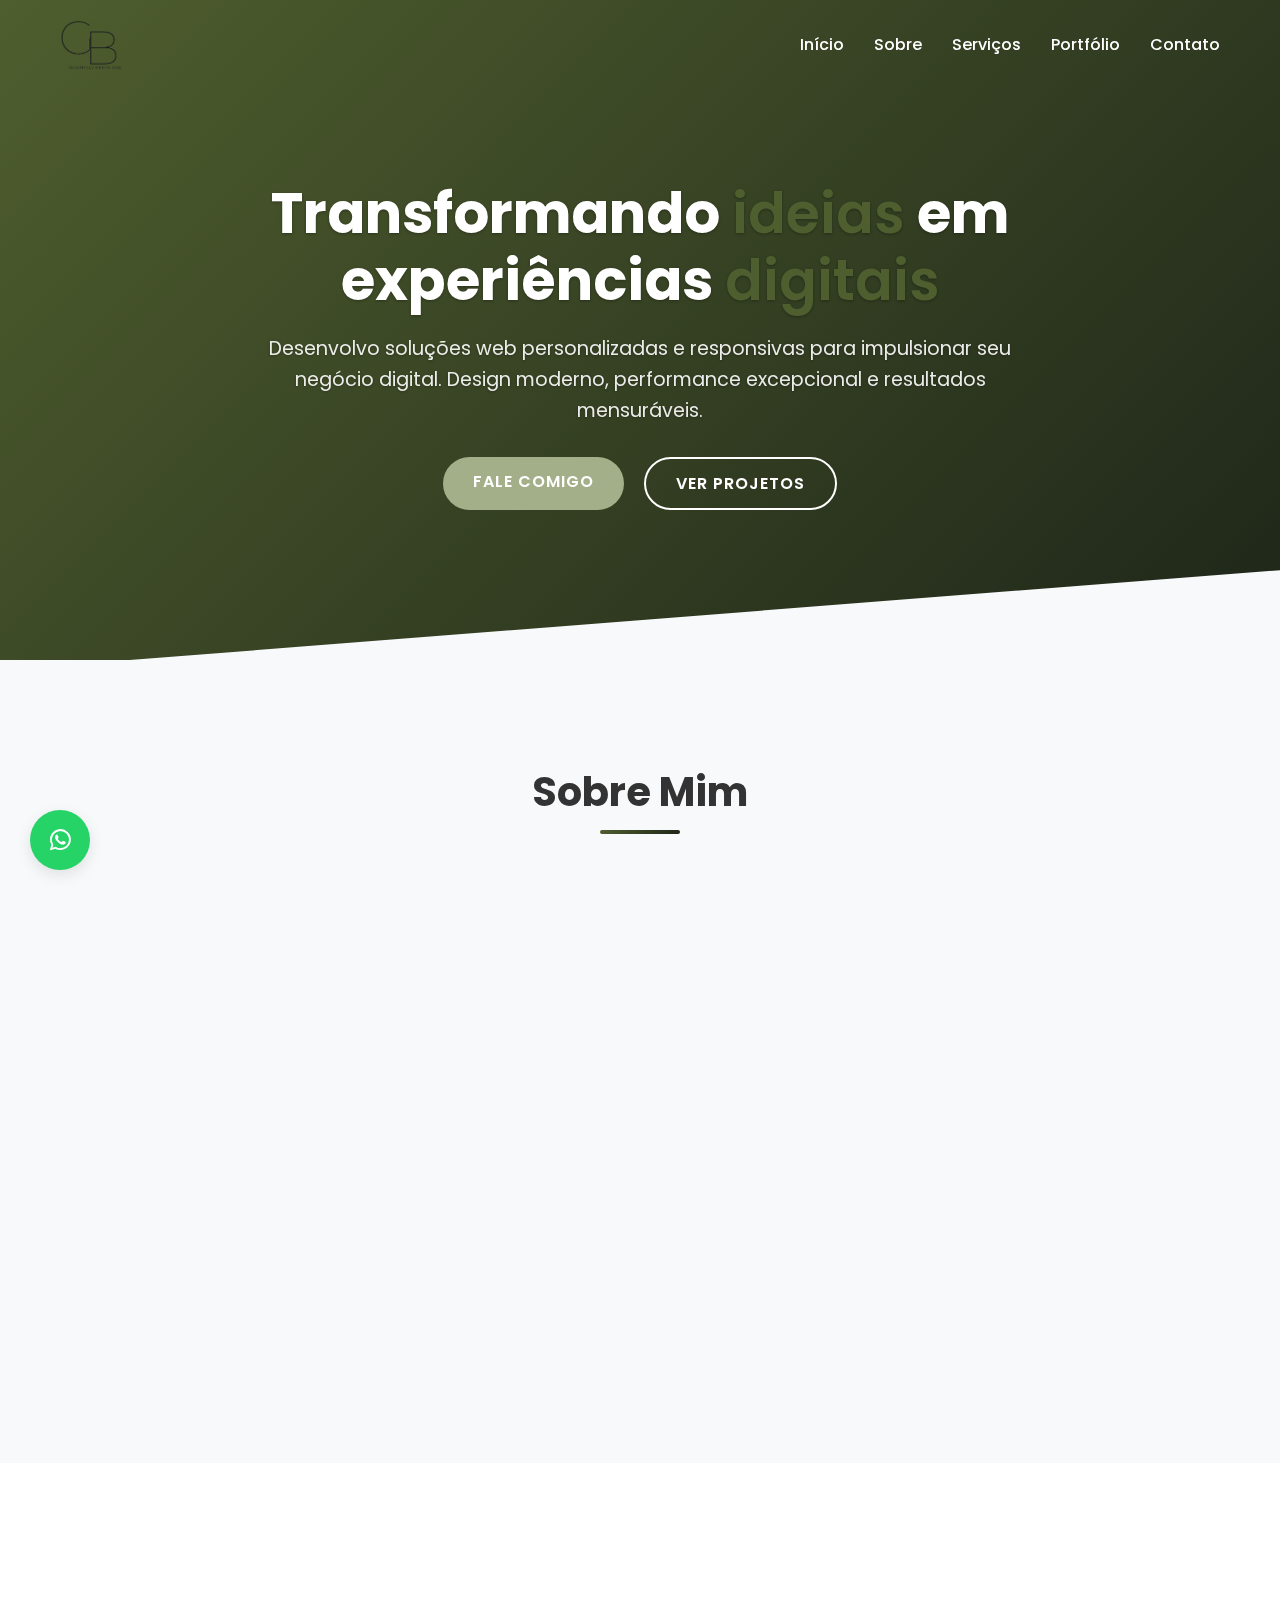
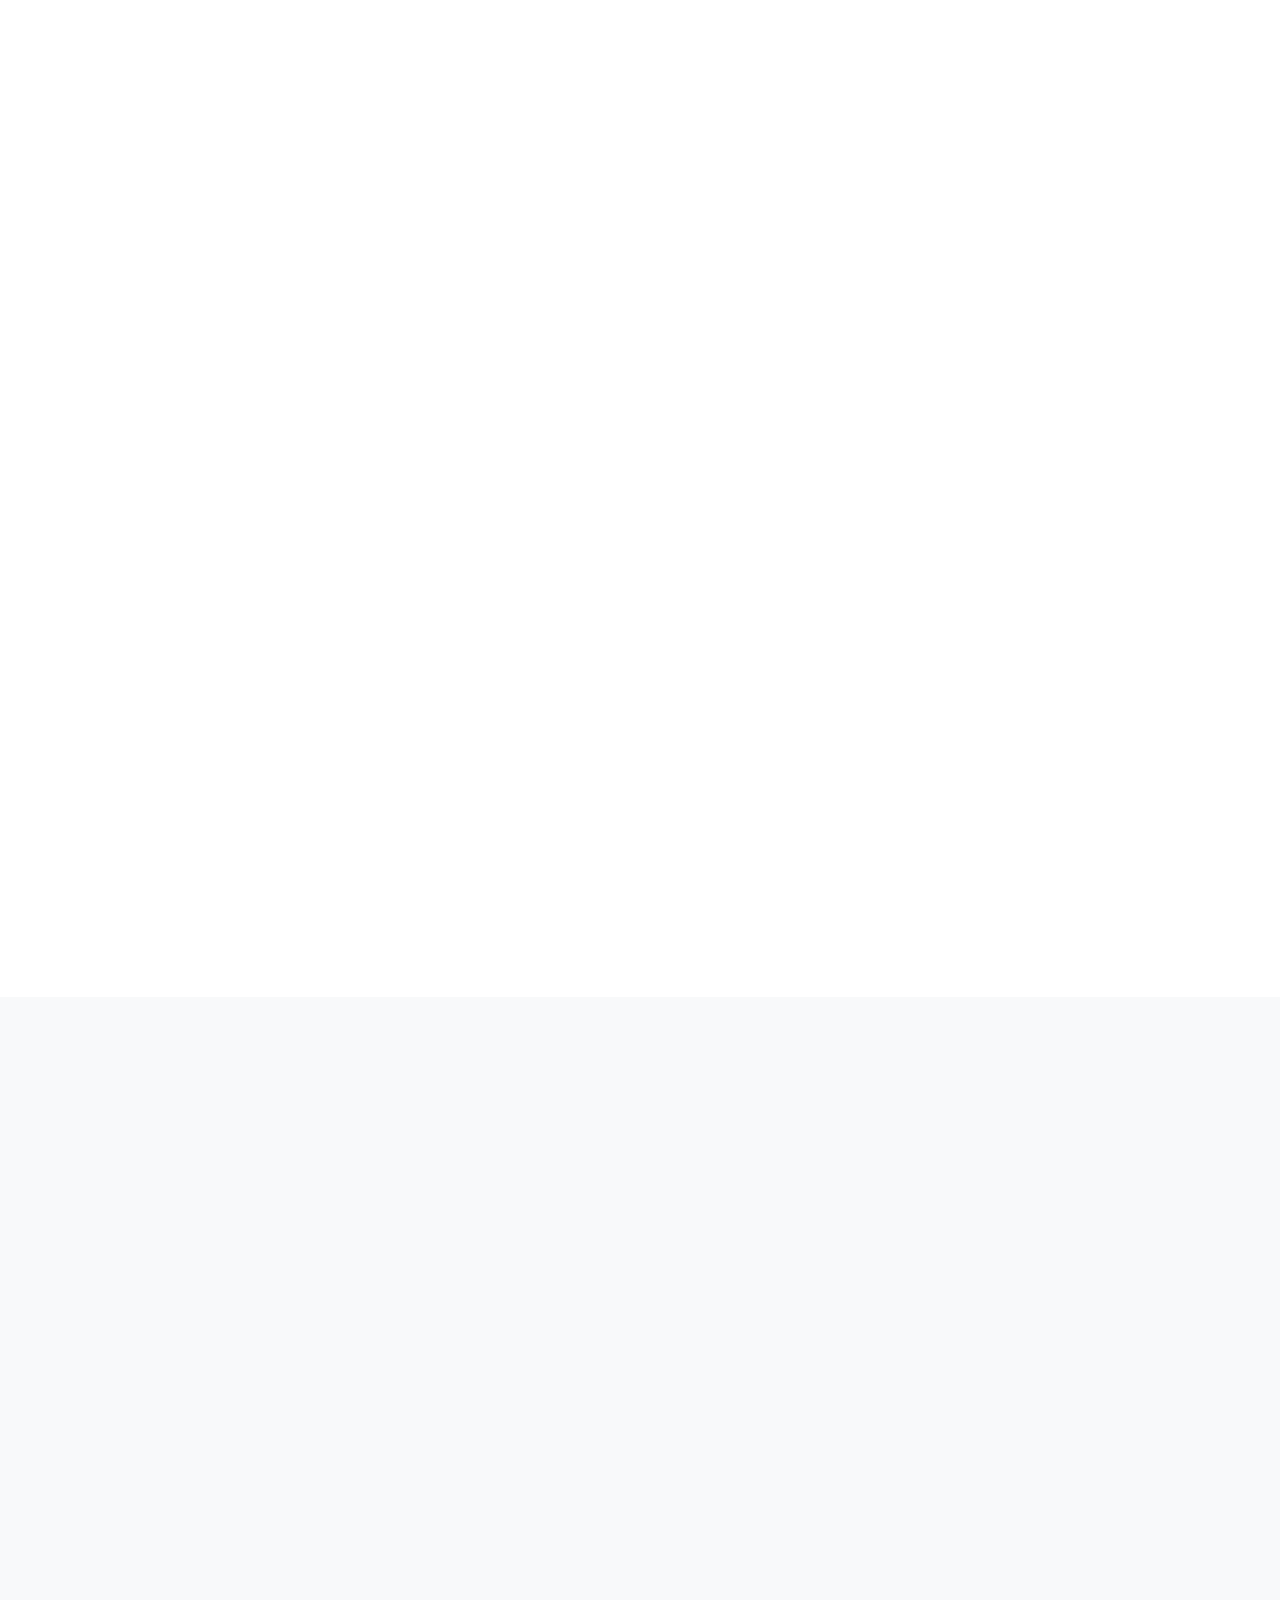
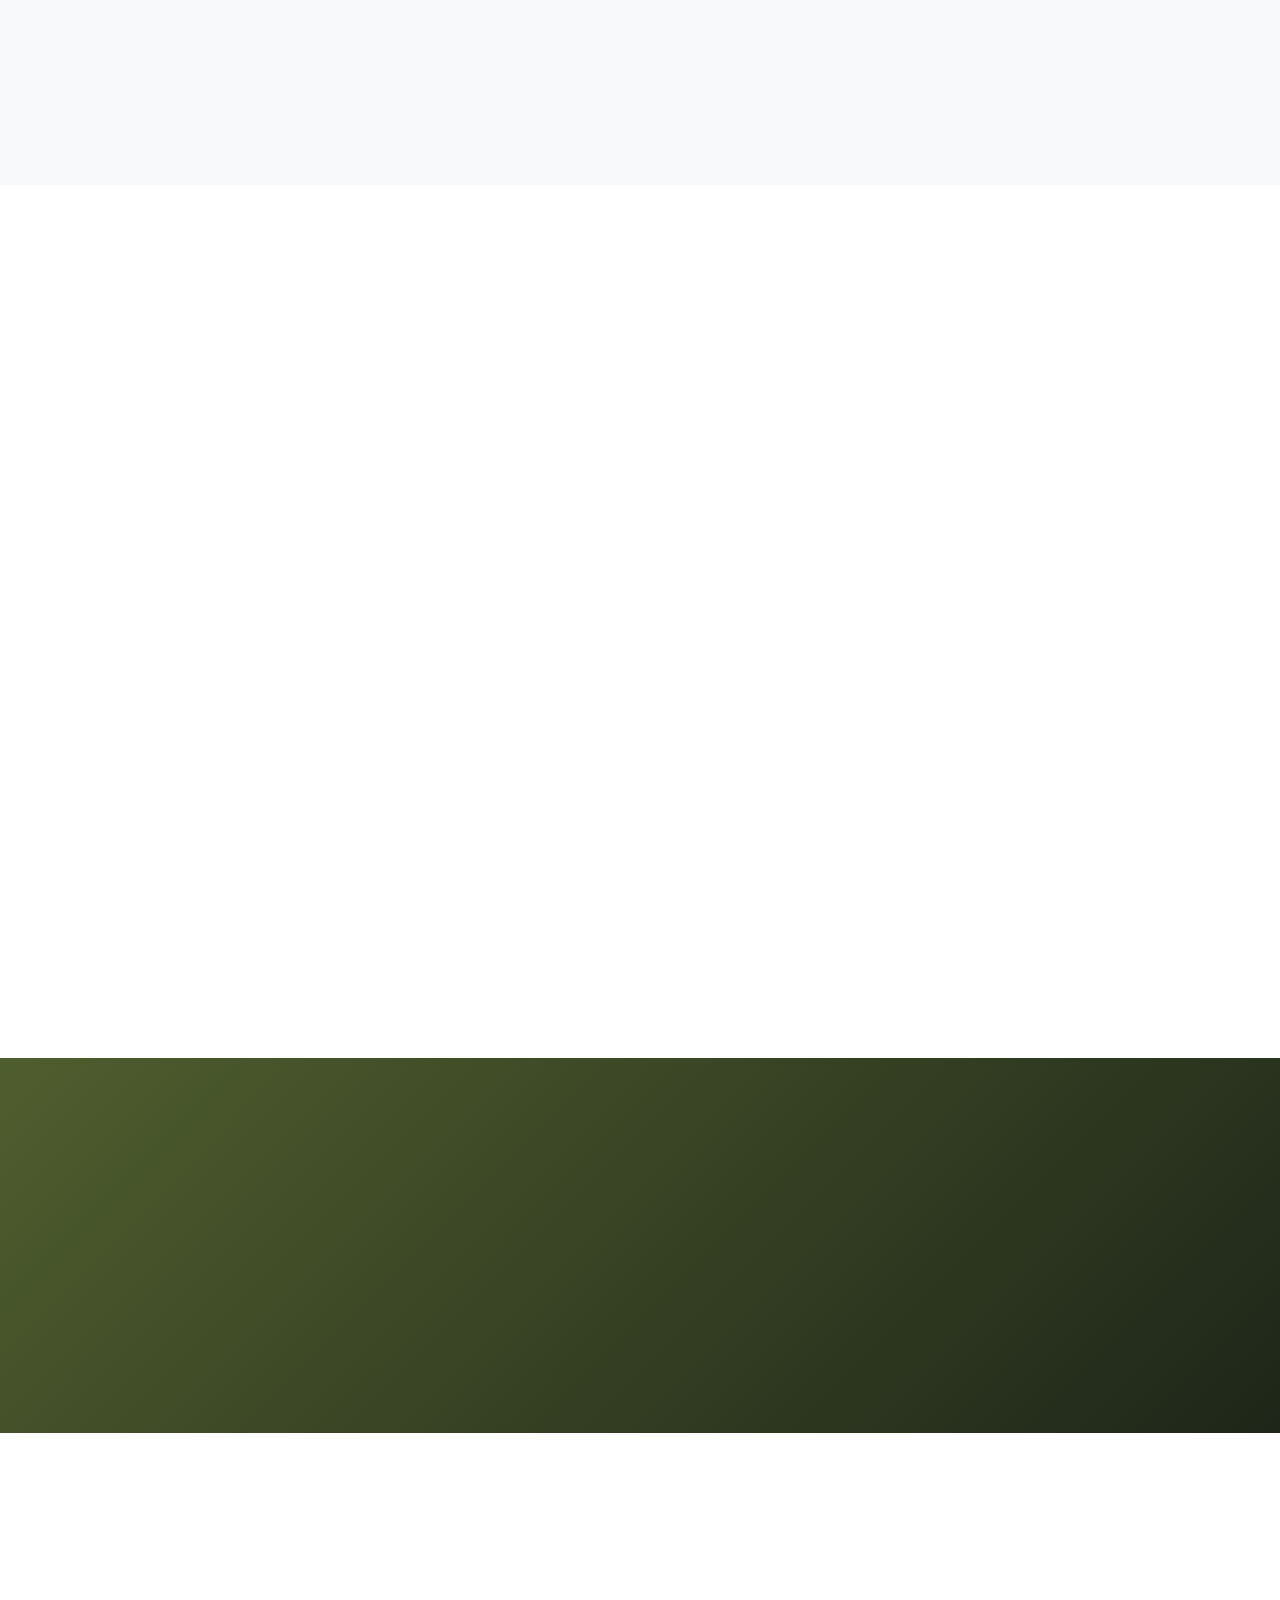
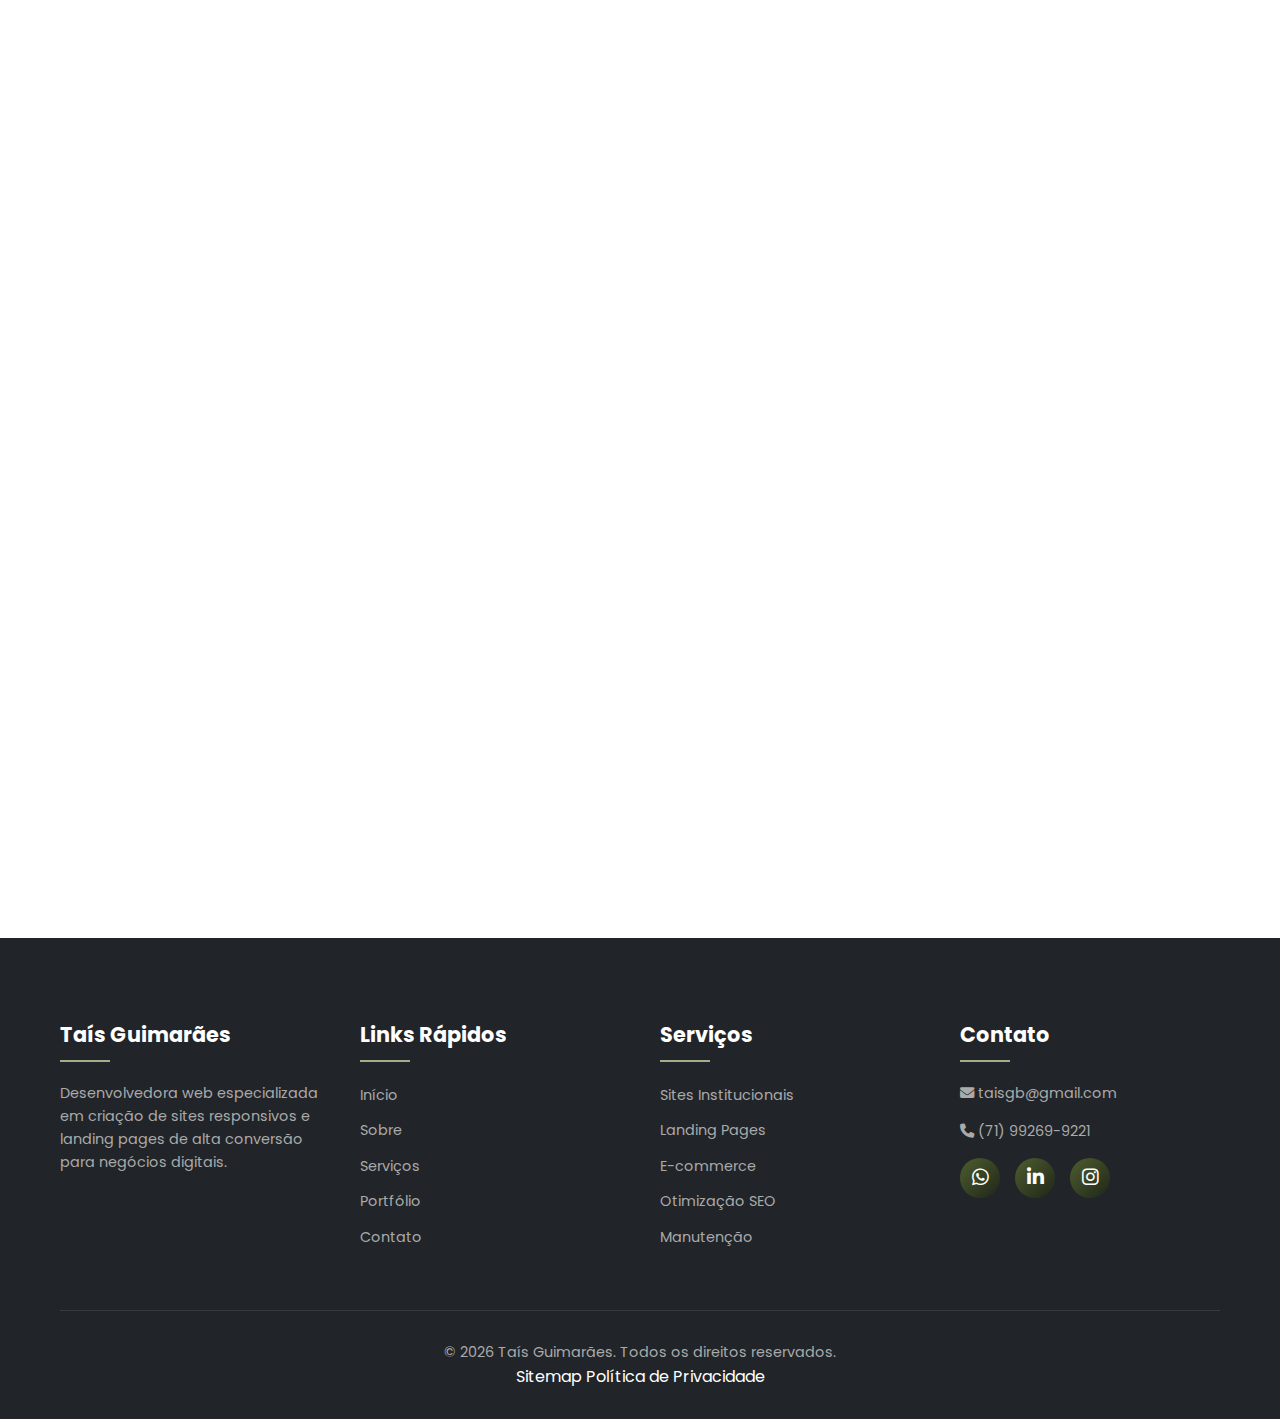
<file: index.html>
<!DOCTYPE html>
<html lang="pt-BR">
<head>
    <meta charset="UTF-8">
    <meta name="viewport" content="width=device-width, initial-scale=1.0">
    <title>Taís Guimarães | Desenvolvedora de Sites e Landing Pages</title>
    <meta name="description" content="Desenvolvedora web especializada em criação de sites responsivos, landing pages de alta conversão e e-commerce para impulsionar seu negócio digital. Serviços de desenvolvimento web em Salvador, BA.">
    
    <!-- Meta Tags SEO -->
    <meta name="keywords" content="desenvolvedora web, criação de sites, landing page, site responsivo, portfolio Taís Guimarães, desenvolvimento web Salvador, web design, e-commerce, sites profissionais, landing pages de conversão">
    <meta name="author" content="Taís Guimarães">
    <meta property="og:type" content="website">
    <meta property="og:url" content="https://taisgb.com.br/">
    <meta property="og:title" content="Taís Guimarães | Desenvolvedora Web Profissional em Salvador">
    <meta property="og:description" content="Criação de sites responsivos, landing pages de alta conversão e e-commerce que transformam visitantes em clientes. Desenvolvimento web em Salvador.">
    <meta property="og:image" content="https://taisgb.com.br/img/og-image.jpg">
    <meta property="twitter:card" content="summary_large_image">
    <meta property="twitter:title" content="Taís Guimarães | Desenvolvedora Web Profissional">
    <meta property="twitter:description" content="Sites profissionais, landing pages de alta conversão e e-commerce em Salvador, BA">
    <meta property="twitter:image" content="https://taisgb.com.br/img/og-image.jpg">
    <meta name="robots" content="index, follow">
    <meta name="googlebot" content="index, follow">
    <meta name="geo.region" content="BR-BA">
    <meta name="geo.placename" content="Salvador">
    <link rel="canonical" href="https://taisgb.com.br/">
    
    <!-- Favicon -->
    <link rel="icon" href="./img/favicon.ico" type="image/x-icon">
    
    <!-- Font Awesome -->
    <link rel="stylesheet" href="https://cdnjs.cloudflare.com/ajax/libs/font-awesome/6.4.0/css/all.min.css">
    
    <!-- Google Fonts -->
    <link href="https://fonts.googleapis.com/css2?family=Poppins:wght@300;400;500;600;700&display=swap" rel="stylesheet">
    
    <!-- AOS Animation Library -->
    <link rel="stylesheet" href="https://unpkg.com/aos@next/dist/aos.css" />
    
    <!-- Custom CSS -->
    <link rel="stylesheet" href="./css/style.css">

    <!-- Structured Data for SEO -->
    <script type="application/ld+json">
    {
      "@context": "https://schema.org",
      "@type": "ProfessionalService",
      "name": "Taís Guimarães - Desenvolvimento Web",
      "image": "https://taisgb.com.br/img/logo.png",
      "url": "https://taisgb.com.br",
      "telephone": "+5571992699221",
      "address": {
        "@type": "PostalAddress",
        "addressLocality": "Salvador",
        "addressRegion": "BA",
        "addressCountry": "BR"
      },
      "geo": {
        "@type": "GeoCoordinates",
        "latitude": -12.9777,
        "longitude": -38.5016
      },
      "openingHours": "Mo,Tu,We,Th,Fr 09:00-18:00",
      "priceRange": "$$",
      "description": "Desenvolvedora web especializada em criação de sites responsivos, landing pages de alta conversão e e-commerce para impulsionar seu negócio digital.",
      "sameAs": [
        "https://www.instagram.com/taisbomfim",
        "https://www.linkedin.com/in/taisgb/"
      ]
    }
    </script>
</head>
<body>
    <!-- Preloader -->
    <div class="preloader">
        <div class="loader"></div>
    </div>

    <!-- Cabeçalho -->
    <header id="header">
        <div class="container header-container">
            <a href="#" class="logo">
                <img src="./img/logo.png" alt="Taís GB - Desenvolvimento Web" class="logo-img">
            </a>
            <nav id="main-nav">
                <ul>
                    <li><a href="#home" class="nav-link">Início</a></li>
                    <li><a href="#about" class="nav-link">Sobre</a></li>
                    <li><a href="#services" class="nav-link">Serviços</a></li>
                    <li><a href="#portfolio" class="nav-link">Portfólio</a></li>
<!--                     <li><a href="#testimonials" class="nav-link">Depoimentos</a></li> -->
                    <li><a href="#contact" class="nav-link">Contato</a></li>
                </ul>
            </nav>
            <div class="mobile-menu" id="mobile-menu">
                <i class="fas fa-bars"></i>
            </div>
        </div>
    </header>

    <!-- Hero Section -->
    <section class="hero" id="home">
        <div class="container">
            <div class="hero-content" data-aos="fade-up" data-aos-delay="200">
                <h1>Transformando <span class="highlight">ideias</span> em experiências <span class="highlight">digitais</span></h1>
                <p>Desenvolvo soluções web personalizadas e responsivas para impulsionar seu negócio digital. Design moderno, performance excepcional e resultados mensuráveis.</p>
                <div class="hero-buttons">
                    <a href="#contact" class="cta-button primary">Fale Comigo</a>
                    <a href="#portfolio" class="cta-button secondary">Ver Projetos</a>
                </div>
            </div>
        </div>
        <div class="hero-shape"></div>
    </section>

    <!-- Sobre -->
    <section class="about" id="about">
        <div class="container">
            <h2 class="section-title" data-aos="fade-up">Sobre Mim</h2>
            <div class="about-content">
                <div class="about-image" data-aos="fade-right" data-aos-delay="200">
                    <div class="image-wrapper">
                        <img src="./img/sobre.png" alt="Taís Guimarães - Desenvolvedora Web">
                    </div>
                </div>
                <div class="about-text" data-aos="fade-left" data-aos-delay="300">
                    <h3>Desenvolvedora Web</h3>
                    <p>Olá, eu sou <span class="highlight">Taís Guimarães</span>, desenvolvedora web especializada na criação de sites institucionais, landing pages e e-commerces.</p>
                    <p>Ajudo empreendedores e empresas a estabelecerem uma presença online profissional, com foco em usabilidade, performance e estratégias de conversão.</p>
                    <p>Minha abordagem combina design atrativo, desenvolvimento técnico refinado e princípios de UX/UI para criar experiências digitais que encantam usuários e geram negócios.</p>
                    <div class="skills">
                        <span class="skill">HTML5</span>
                        <span class="skill">CSS3</span>
                        <span class="skill">JavaScript</span>                        
                        <span class="skill">UI/UX Design</span>
                        <span class="skill">SEO</span>
                        <span class="skill">Otimização</span>                        
                    </div>
                    <a href="#contact" class="cta-button primary">Vamos Trabalhar Juntos</a>
                </div>
            </div>
        </div>
    </section>

    <!-- Serviços -->
    <section class="services" id="services">
        <div class="container">
            <h2 class="section-title" data-aos="fade-up">Meus Serviços</h2>
            <p class="section-subtitle" data-aos="fade-up" data-aos-delay="100">Soluções completas para sua presença digital</p>
            <div class="services-grid">
                <div class="service-card" data-aos="fade-up" data-aos-delay="200">
                    <div class="service-icon">
                        <i class="fas fa-laptop-code"></i>
                    </div>
                    <h3>Sites Institucionais</h3>
                    <p>Criação de sites profissionais e responsivos que representam sua marca com excelência em todos os dispositivos.</p>
                    <a href="#contact" class="service-link">Saiba mais <i class="fas fa-arrow-right"></i></a>
                </div>
                <div class="service-card" data-aos="fade-up" data-aos-delay="300">
                    <div class="service-icon">
                        <i class="fas fa-rocket"></i>
                    </div>
                    <h3>Landing Pages</h3>
                    <p>Páginas de alta conversão para campanhas específicas, formulários de captura e promoções.</p>
                    <a href="#contact" class="service-link">Saiba mais <i class="fas fa-arrow-right"></i></a>
                </div>
                <div class="service-card" data-aos="fade-up" data-aos-delay="400">
                    <div class="service-icon">
                        <i class="fas fa-store"></i>
                    </div>
                    <h3>E-commerce</h3>
                    <p>Lojas virtuais completas com carrinho, checkout e integração com meios de pagamento.</p>
                    <a href="#contact" class="service-link">Saiba mais <i class="fas fa-arrow-right"></i></a>
                </div>
                <div class="service-card" data-aos="fade-up" data-aos-delay="500">
                    <div class="service-icon">
                        <i class="fas fa-search"></i>
                    </div>
                    <h3>Otimização SEO</h3>
                    <p>Seu site otimizado para aparecer nos primeiros resultados do Google e atrair clientes qualificados.</p>
                    <a href="#contact" class="service-link">Saiba mais <i class="fas fa-arrow-right"></i></a>
                </div>
                <div class="service-card" data-aos="fade-up" data-aos-delay="600">
                    <div class="service-icon">
                        <i class="fas fa-tachometer-alt"></i>
                    </div>
                    <h3>Performance</h3>
                    <p>Sites ultrarrápidos que carregam em segundos, melhorando a experiência e o ranking no Google.</p>
                    <a href="#contact" class="service-link">Saiba mais <i class="fas fa-arrow-right"></i></a>
                </div>
                <div class="service-card" data-aos="fade-up" data-aos-delay="700">
                    <div class="service-icon">
                        <i class="fas fa-sync-alt"></i>
                    </div>
                    <h3>Manutenção</h3>
                    <p>Atualizações, correções e suporte técnico contínuo para manter seu site sempre perfeito.</p>
                    <a href="#contact" class="service-link">Saiba mais <i class="fas fa-arrow-right"></i></a>
                </div>
            </div>
        </div>
    </section>

    <!-- Processo de Trabalho -->
    <section class="process">
        <div class="container">
            <h2 class="section-title" data-aos="fade-up">Meu Processo de Trabalho</h2>
            <p class="section-subtitle" data-aos="fade-up" data-aos-delay="100">Como transformo sua ideia em realidade digital</p>
            
            <div class="process-steps">
                <div class="process-step" data-aos="fade-up" data-aos-delay="200">
                    <div class="step-number">01</div>
                    <div class="step-content">
                        <h3>Descoberta</h3>
                        <p>Entendo suas necessidades, objetivos e público-alvo para criar uma estratégia personalizada.</p>
                    </div>
                </div>
                <div class="process-step" data-aos="fade-up" data-aos-delay="300">
                    <div class="step-number">02</div>
                    <div class="step-content">
                        <h3>Planejamento</h3>
                        <p>Defino a arquitetura do site, wireframes e protótipos para visualizar a solução antes do desenvolvimento.</p>
                    </div>
                </div>
                <div class="process-step" data-aos="fade-up" data-aos-delay="400">
                    <div class="step-number">03</div>
                    <div class="step-content">
                        <h3>Design</h3>
                        <p>Crio layouts modernos e responsivos que refletem a identidade da sua marca e encantam os usuários.</p>
                    </div>
                </div>
                <div class="process-step" data-aos="fade-up" data-aos-delay="500">
                    <div class="step-number">04</div>
                    <div class="step-content">
                        <h3>Desenvolvimento</h3>
                        <p>Transformo o design em código limpo e otimizado, garantindo performance e compatibilidade.</p>
                    </div>
                </div>
                <div class="process-step" data-aos="fade-up" data-aos-delay="600">
                    <div class="step-number">05</div>
                    <div class="step-content">
                        <h3>Testes</h3>
                        <p>Realizo testes rigorosos para garantir que tudo funcione perfeitamente em todos os dispositivos.</p>
                    </div>
                </div>
                <div class="process-step" data-aos="fade-up" data-aos-delay="700">
                    <div class="step-number">06</div>
                    <div class="step-content">
                        <h3>Lançamento</h3>
                        <p>Publico seu site e configuro ferramentas de análise para monitorar o desempenho.</p>
                    </div>
                </div>
            </div>
        </div>
    </section>

    <!-- Portfólio -->
    <section class="portfolio" id="portfolio">
        <div class="container">
            <h2 class="section-title" data-aos="fade-up">Portfólio</h2>
            <p class="section-subtitle" data-aos="fade-up" data-aos-delay="100">Conheça alguns dos meus projetos recentes</p>
            
            <div class="portfolio-filter" data-aos="fade-up" data-aos-delay="200">
                <button class="filter-button active" data-filter="all">Todos</button>
                <button class="filter-button" data-filter="landing">Landing Pages</button>
                <button class="filter-button" data-filter="site">Sites</button>
                <button class="filter-button" data-filter="ecommerce">E-commerce</button>
<!--                 <button class="filter-button" data-filter="design">Design</button> -->
            </div>
            
            <div class="portfolio-grid">
                <div class="portfolio-item" data-category="landing" data-aos="fade-up" data-aos-delay="300">
                    <div class="portfolio-image">
                        <img src="./img/dradv.png" alt="Landing Page para Advogado - Design moderno e responsivo" loading="lazy">
                        <div class="portfolio-overlay">
                            <div class="overlay-content">
                                <h3>Landing Page - Advogado</h3>
                                <p>Design moderno e responsivo com foco em conversão de clientes para escritório de advocacia.</p>
                                <a href="https://taisgb.github.io/dradvogado/" class="portfolio-link" target="_blank" rel="noopener">Ver Projeto <i class="fas fa-arrow-right"></i></a>
                            </div>
                        </div>
                    </div>
                </div>
                
                <div class="portfolio-item" data-category="landing" data-aos="fade-up" data-aos-delay="400">
                    <div class="portfolio-image">
                        <img src="./img/reino.png" alt="Landing Page para Pet Shop - Design responsivo e atrativo" loading="lazy">
                        <div class="portfolio-overlay">
                            <div class="overlay-content">
                                <h3>Landing Page - Pet Shop</h3>
                                <p>Design moderno e responsivo para pet shop com foco em agendamento de serviços e promoções.</p>
                                <a href="https://reinoanimalecia.netlify.app/" class="portfolio-link" target="_blank" rel="noopener">Ver Projeto <i class="fas fa-arrow-right"></i></a>
                            </div>
                        </div>
                    </div>
                </div>
                
                <div class="portfolio-item" data-category="ecommerce" data-aos="fade-up" data-aos-delay="500">
                    <div class="portfolio-image">
                        <img src="./img/vistaresenha.png" alt="E-commerce - Loja de Camisetas com sistema de login e catálogo" loading="lazy">
                        <div class="portfolio-overlay">
                            <div class="overlay-content">
                                <h3>E-commerce - Loja Camisas</h3>
                                <p>Loja virtual completa com sistema de login, catálogo de produtos e checkout integrado.</p>
                                <span class="portfolio-badge">Em desenvolvimento</span>
                            </div>
                        </div>
                    </div>
                </div>
                
                <div class="portfolio-item" data-category="site" data-aos="fade-up" data-aos-delay="600">
                    <div class="portfolio-image">
                        <img src="./img/clinica.png" alt="Site para Clínica Médica com sistema de agendamento online" loading="lazy">
                        <div class="portfolio-overlay">
                            <div class="overlay-content">
                                <h3>Site Clínica Médica</h3>
                                <p>Site institucional responsivo com sistema de agendamento online e apresentação de serviços médicos.</p>
                                <a href="https://taisgb.github.io/clinicalife/" class="portfolio-link" target="_blank" rel="noopener">Ver Projeto <i class="fas fa-arrow-right"></i></a>
                            </div>
                        </div>
                    </div>
                </div>
                
                <div class="portfolio-item" data-category="site" data-aos="fade-up" data-aos-delay="700">
                    <div class="portfolio-image">
                        <img src="./img/clinicadindi.png" alt="Site para Clínica de Neuropsicologia com agendamento integrado" loading="lazy">
                        <div class="portfolio-overlay">
                            <div class="overlay-content">
                                <h3>Clínica Ingrid Guimarães</h3>
                                <p>Site para clínica de neuropsicologia com agendamento online integrado e apresentação de serviços.</p>
                                <a href="https://taisgb.github.io/clinicaingrid/" class="portfolio-link" target="_blank" rel="noopener">Ver Projeto <i class="fas fa-arrow-right"></i></a>
                            </div>
                        </div>
                    </div>
                </div>
                
 <!--                <div class="portfolio-item" data-category="design" data-aos="fade-up" data-aos-delay="800">
                    <div class="portfolio-image">
                        <img src="./img/sobre.png" alt="Design Gráfico e Web Design com ferramentas Adobe" loading="lazy">
                        <div class="portfolio-overlay">
                            <div class="overlay-content">
                                <h3>Design Gráfico</h3>
                                <p>Serviços de design gráfico e web design utilizando as principais ferramentas Adobe.</p>
                                <a href="#contact" class="portfolio-link">Solicitar Orçamento <i class="fas fa-arrow-right"></i></a>
                            </div>
                        </div>
                    </div>
                </div> -->
            </div>
        </div>
    </section>  
    
    <!-- CTA Section -->
    <section class="cta-section">
        <div class="container">
            <div class="cta-content" data-aos="fade-up">
                <h2>Pronto para transformar sua presença digital?</h2>
                <p>Vamos trabalhar juntos para criar uma experiência web que encante seus clientes e impulsione seu negócio.</p>
                <a href="#contact" class="cta-button primary">Solicitar Orçamento</a>
            </div>
        </div>
    </section>
    
    <!-- Contato -->
    <section class="contact" id="contact">
        <div class="container">
            <h2 class="section-title" data-aos="fade-up">Entre em Contato</h2>
            <p class="section-subtitle" data-aos="fade-up" data-aos-delay="100">Vamos conversar sobre seu projeto</p>
            
            <div class="contact-container">
                <div class="contact-info" data-aos="fade-right" data-aos-delay="200">
                    <h3>Vamos conversar sobre seu projeto?</h3>
                    <p>Estou disponível para novos desafios e adoraria ajudar a transformar sua ideia em realidade digital.</p>
                    
                    <div class="contact-details">
                        <div class="contact-item">
                            <div class="contact-icon">
                                <i class="fas fa-envelope"></i>
                            </div>
                            <div class="contact-item-text">
                                <h4>E-mail</h4>
                                <p>taisgb@gmail.com</p>
                            </div>
                        </div>
                        
                        <div class="contact-item">
                            <div class="contact-icon">
                                <i class="fas fa-phone-alt"></i>
                            </div>
                            <div class="contact-item-text">
                                <h4>Telefone</h4>
                                <p>(71) 99269-9221</p>
                            </div>
                        </div>
                        
                        <div class="contact-item">
                            <div class="contact-icon">
                                <i class="fas fa-map-marker-alt"></i>
                            </div>
                            <div class="contact-item-text">
                                <h4>Localização</h4>
                                <p>Salvador, BA</p>
                            </div>
                        </div>
                    </div>
                    
                    <h3>Redes Sociais</h3>
                    <div class="social-links">
                        <a href="https://wa.me/5571992699221" class="social-link" target="_blank">
                            <i class="fab fa-whatsapp"></i>
                        </a>
                        <a href="https://www.linkedin.com/in/taisgb/" class="social-link" target="_blank">
                            <i class="fab fa-linkedin-in"></i>
                        </a>
                        <a href="https://www.instagram.com/taisbomfim" class="social-link" target="_blank">
                            <i class="fab fa-instagram"></i>
                        </a>
                    </div>
                </div>
                
                <div class="contact-form" data-aos="fade-left" data-aos-delay="300">
                    <form action="https://formspree.io/f/xjkypygy" method="POST" id="contactForm">
                        <div class="form-group">
                            <label for="name">Nome Completo</label>
                            <input type="text" id="name" name="name" required>
                        </div>
                        
                        <div class="form-group">
                            <label for="email">E-mail</label>
                            <input type="email" id="email" name="email" required>
                        </div>
                        
                        <div class="form-group">
                            <label for="phone">Telefone</label>
                            <input type="tel" id="phone" name="phone">
                        </div>
                        
                        <div class="form-group">
                            <label for="subject">Assunto</label>
                            <input type="text" id="subject" name="subject" required>
                        </div>
                        
                        <div class="form-group">
                            <label for="message">Mensagem</label>
                            <textarea id="message" name="message" required></textarea>
                        </div>
                        
                        <input type="hidden" name="_next" value="./obrigado.html">
                        <input type="hidden" name="_language" value="pt">
                        
                        <button type="submit" class="submit-button">
                            <span class="button-text">Enviar Mensagem</span>
                            <i class="fas fa-paper-plane"></i>
                        </button>
                    </form>
                </div>
            </div>
        </div>
    </section>

    <!-- Back to Top Button -->
    <a href="#" class="back-to-top" id="backToTop">
        <i class="fas fa-arrow-up"></i>
    </a>

    <!-- WhatsApp Button -->
    <a href="https://wa.me/5571992699221" class="whatsapp-button" target="_blank">
        <i class="fab fa-whatsapp"></i>
    </a>

    <!-- Rodapé -->
    <footer>
        <div class="container">
            <div class="footer-content">
                <div class="footer-column">
                    <h3>Taís Guimarães</h3>
                    <p>Desenvolvedora web especializada em criação de sites responsivos e landing pages de alta conversão para negócios digitais.</p>
                </div>
                
                <div class="footer-column">
                    <h3>Links Rápidos</h3>
                    <ul class="footer-links">
                        <li><a href="#home">Início</a></li>
                        <li><a href="#about">Sobre</a></li>
                        <li><a href="#services">Serviços</a></li>
                        <li><a href="#portfolio">Portfólio</a></li>                        
                        <li><a href="#contact">Contato</a></li>
                    </ul>
                </div>
                
                <div class="footer-column">
                    <h3>Serviços</h3>
                    <ul class="footer-links">
                        <li><a href="https://wa.me/5571992699221" target="_blank">Sites Institucionais</a></li>
                        <li><a href="https://wa.me/5571992699221" target="_blank">Landing Pages</a></li>
                        <li><a href="https://wa.me/5571992699221" target="_blank">E-commerce</a></li>
                        <li><a href="https://wa.me/5571992699221" target="_blank">Otimização SEO</a></li>
                        <li><a href="https://wa.me/5571992699221" target="_blank">Manutenção</a></li>
                    </ul>
                </div>
                
                <div class="footer-column">
                    <h3>Contato</h3>
                    <p><i class="fas fa-envelope"></i> taisgb@gmail.com</p>
                    <p><i class="fas fa-phone"></i> (71) 99269-9221</p>
                    <div class="social-links" style="margin-top: 15px;">
                        <a href="https://wa.me/5571992699221" class="social-link" target="_blank">
                            <i class="fab fa-whatsapp"></i>
                        </a>
                        <a href="https://www.linkedin.com/in/taisgb/" class="social-link" target="_blank">
                            <i class="fab fa-linkedin-in"></i>
                        </a>
                        <a href="https://www.instagram.com/taisbomfim" class="social-link" target="_blank">
                            <i class="fab fa-instagram"></i>
                        </a>
                    </div>
                </div>
            </div>
            
            <div class="footer-bottom">
                <p class="copyright">&copy; <span id="year"></span> Taís Guimarães. Todos os direitos reservados.</p>
                <div class="footer-links-bottom">
                    <a href="sitemap.xml">Sitemap</a>
                    <a href="politica-de-privacidade.html">Política de Privacidade</a>
                </div>
            </div>
        </div>
    </footer>

    <!-- AOS Animation Library -->
    <script src="https://unpkg.com/aos@next/dist/aos.js"></script>
    
    <!-- Custom JavaScript -->
    <script src="./js/script.js"></script>
</body>
</html>
</file>
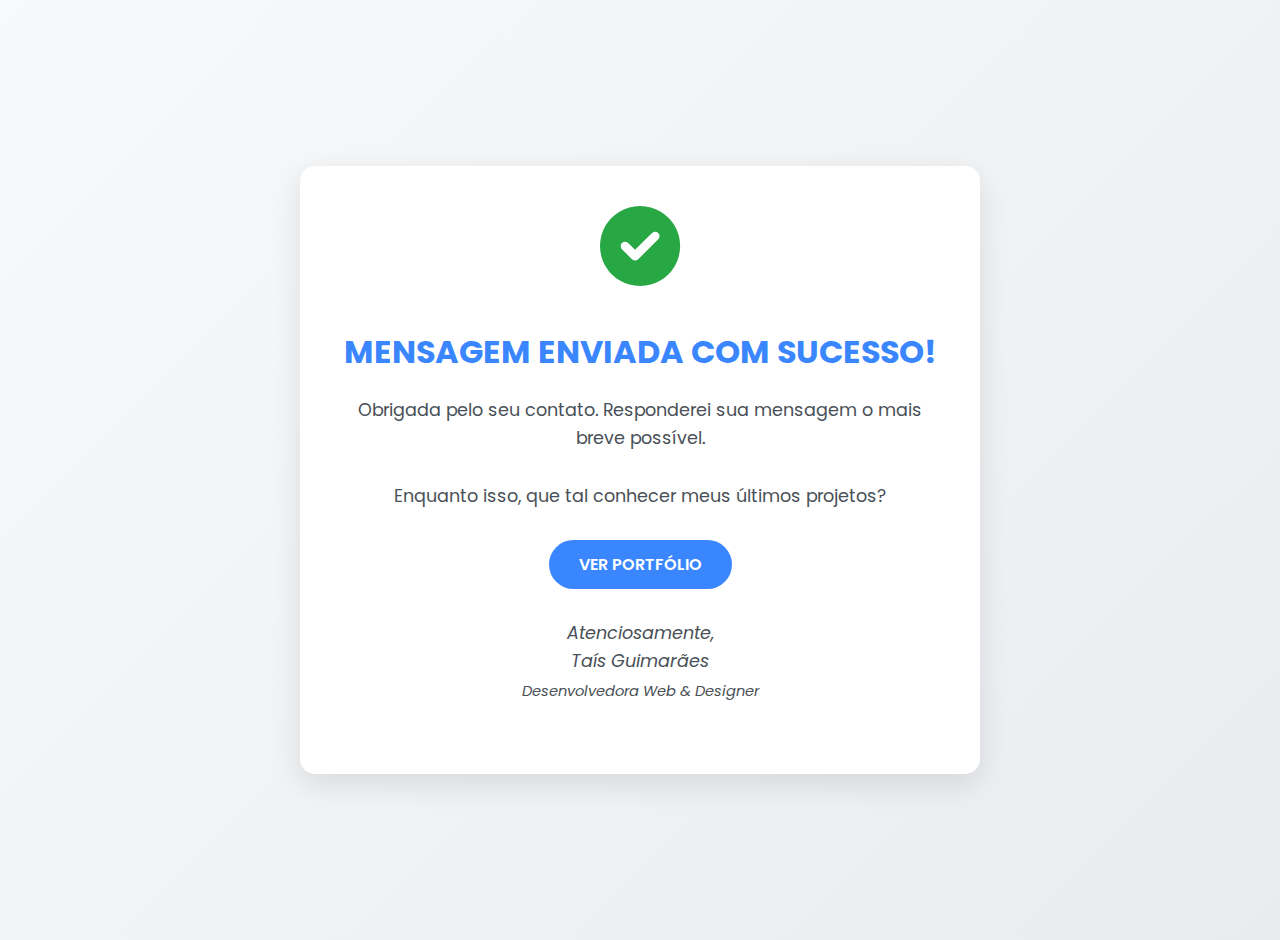
<file: obrigado.html>
<!DOCTYPE html>
<html lang="pt-BR">
<head>
    <meta charset="UTF-8">
    <meta name="viewport" content="width=device-width, initial-scale=1.0">
    <title>Mensagem Enviada | Taís Guimarães</title>
    <style>
        body {
            font-family: 'Poppins', sans-serif;
            background: linear-gradient(135deg, #f8f9fa, #e9ecef);
            height: 100vh;
            display: flex;
            justify-content: center;
            align-items: center;
            text-align: center;
            margin: 0;
            padding: 20px;
        }
        .thank-you-container {
            background: white;
            padding: 40px;
            border-radius: 15px;
            box-shadow: 0 10px 30px rgba(0,0,0,0.1);
            max-width: 600px;
        }
        h1 {
            color: #3A86FF;
            margin-bottom: 20px;
        }
        p {
            color: #495057;
            margin-bottom: 30px;
            font-size: 1.1rem;
            line-height: 1.6;
        }
        .btn {
            display: inline-block;
            background: #3A86FF;
            color: white;
            padding: 12px 30px;
            border-radius: 50px;
            text-decoration: none;
            font-weight: 600;
            transition: all 0.3s;
        }
        .btn:hover {
            background: #2a75eb;
            transform: translateY(-3px);
        }
        .signature {
            margin-top: 30px;
            font-style: italic;
            color: #6c757d;
        }
    </style>
    <link href="https://fonts.googleapis.com/css2?family=Poppins:wght@400;500;600;700&display=swap" rel="stylesheet">
    <link rel="stylesheet" href="https://cdnjs.cloudflare.com/ajax/libs/font-awesome/6.0.0-beta3/css/all.min.css">
</head>
<body>
    <div class="thank-you-container">
        <i class="fas fa-check-circle" style="font-size: 5rem; color: #28a745; margin-bottom: 20px;"></i>
        <h1>MENSAGEM ENVIADA COM SUCESSO!</h1>
        <p>Obrigada pelo seu contato. Responderei sua mensagem o mais breve possível.</p>
        <p>Enquanto isso, que tal conhecer meus últimos projetos?</p>
        <a href="https://taisgb.com.br/#portfolio" class="btn">VER PORTFÓLIO</a>
        <div class="signature">
            <p>Atenciosamente,<br>Taís Guimarães<br>
            <small>Desenvolvedora Web & Designer</small></p>
        </div>
    </div>
</body>
</html>
</file>
<file: css/style.css>
/* ===== RESET & BASE STYLES ===== */
* {
  margin: 0;
  padding: 0;
  box-sizing: border-box;
}

:root {
  --primary-color: #4F5E2E;
  --primary-gradient: linear-gradient(135deg, #4F5E2E, #1E2619);
  --secondary-color: #A2AF88;
  --text-color: #333;
  --text-light: #666;
  --text-white: #fff;
  --bg-light: #f8f9fa;
  --bg-dark: #212529;
  --border-color: #e9ecef;
  --shadow-sm: 0 2px 10px rgba(0, 0, 0, 0.05);
  --shadow-md: 0 5px 15px rgba(0, 0, 0, 0.1);
  --shadow-lg: 0 10px 25px rgba(0, 0, 0, 0.15);
  --transition: all 0.3s ease;
  --border-radius-sm: 5px;
  --border-radius-md: 10px;
  --border-radius-lg: 20px;
  --border-radius-xl: 30px;
}

html {
  scroll-behavior: smooth;
}

body {
  font-family: "Poppins", sans-serif;
  background-color: var(--bg-light);
  color: var(--text-color);
  line-height: 1.6;
  overflow-x: hidden;
}

a {
  text-decoration: none;
  color: inherit;
  transition: var(--transition);
}

ul {
  list-style: none;
}

img {
  max-width: 100%;
  height: auto;
  display: block;
}

.container {
  width: 100%;
  max-width: 1200px;
  margin: 0 auto;
  padding: 0 20px;
}

.section-title {
  font-size: 2.5rem;
  font-weight: 700;
  text-align: center;
  margin-bottom: 15px;
  position: relative;
  color: var(--text-color);
}

.section-title::after {
  content: "";
  position: absolute;
  bottom: -10px;
  left: 50%;
  transform: translateX(-50%);
  width: 80px;
  height: 4px;
  background: var(--primary-gradient);
  border-radius: 2px;
}

.section-subtitle {
  text-align: center;
  color: var(--text-light);
  font-size: 1.1rem;
  margin-bottom: 50px;
}

.highlight {
  color: var(--primary-color);
  font-weight: 600;
}

/* ===== PRELOADER ===== */
.preloader {
  position: fixed;
  top: 0;
  left: 0;
  width: 100%;
  height: 100%;
  background-color: #fff;
  display: flex;
  justify-content: center;
  align-items: center;
  z-index: 9999;
  transition: opacity 0.5s ease, visibility 0.5s ease;
}

.preloader.hidden {
  opacity: 0;
  visibility: hidden;
}

.loader {
  width: 50px;
  height: 50px;
  border: 5px solid #f3f3f3;
  border-top: 5px solid var(--primary-color);
  border-radius: 50%;
  animation: spin 1s linear infinite;
}

@keyframes spin {
  0% {
    transform: rotate(0deg);
  }
  100% {
    transform: rotate(360deg);
  }
}

/* ===== HEADER ===== */
#header {
  position: fixed;
  top: 0;
  left: 0;
  width: 100%;
  z-index: 1000;
  padding: 20px 0;
  transition: var(--transition);
}

#header.scrolled {
  background-color: #fff;
  box-shadow: var(--shadow-md);
  padding: 15px 0;
}

.header-container {
  display: flex;
  justify-content: space-between;
  align-items: center;
}

.logo {
  display: flex;
  align-items: center;
  text-decoration: none;
  font-size: 1.8rem;
  font-weight: 700;
  color: var(--text-white);
  transition: var(--transition);
}

.logo-img {
  height: 50px;
  width: auto;
  transition: var(--transition);
}

.scrolled .logo-img {
  height: 40px;
}

@media (max-width: 768px) {
  .logo-img {
    height: 40px;
  }

  .scrolled .logo-img {
    height: 35px;
  }
}

.scrolled .logo {
  color: var(--text-color);
}

.logo span {
  color: var(--secondary-color);
}

#main-nav ul {
  display: flex;
  gap: 30px;
}

#main-nav a {
  color: var(--text-white);
  font-weight: 500;
  position: relative;
  padding: 5px 0;
}

.scrolled #main-nav a {
  color: var(--text-color);
}

#main-nav a::after {
  content: "";
  position: absolute;
  bottom: 0;
  left: 0;
  width: 0;
  height: 2px;
  background-color: var(--secondary-color);
  transition: var(--transition);
}

#main-nav a:hover::after,
#main-nav a.active::after {
  width: 100%;
}

.mobile-menu {
  display: none;
  font-size: 1.5rem;
  color: var(--text-white);
  cursor: pointer;
}

.scrolled .mobile-menu {
  color: var(--text-color);
}

/* ===== HERO SECTION ===== */
.hero {
  background: var(--primary-gradient);
  color: var(--text-white);
  padding: 180px 0 100px;
  position: relative;
  overflow: hidden;
}

.hero-shape {
  position: absolute;
  bottom: -10px;
  left: 0;
  width: 100%;
  height: 100px;
  background-color: var(--bg-light);
  clip-path: polygon(0 100%, 100% 100%, 100% 0);
}

.hero-content {
  max-width: 800px;
  margin: 0 auto;
  text-align: center;
  position: relative;
  z-index: 1;
}

.hero h1 {
  font-size: 3.5rem;
  font-weight: 700;
  line-height: 1.2;
  margin-bottom: 20px;
}

.hero p {
  font-size: 1.2rem;
  margin-bottom: 30px;
  opacity: 0.9;
}

.hero-buttons {
  display: flex;
  justify-content: center;
  gap: 20px;
  margin-bottom: 50px;
}

.cta-button {
  display: inline-block;
  padding: 12px 30px;
  border-radius: var(--border-radius-xl);
  font-weight: 600;
  text-transform: uppercase;
  letter-spacing: 1px;
  transition: var(--transition);
}

.cta-button.primary {
  background-color: var(--secondary-color);
  color: var(--text-white);
}

.cta-button.primary:hover {
  background-color: #ff6f47;
  transform: translateY(-3px);
  box-shadow: var(--shadow-md);
}

.cta-button.secondary {
  background-color: transparent;
  color: var(--text-white);
  border: 2px solid var(--text-white);
}

.cta-button.secondary:hover {
  background-color: var(--text-white);
  color: var(--primary-color);
  transform: translateY(-3px);
  box-shadow: var(--shadow-md);
}

.hero-stats {
  display: flex;
  justify-content: center;
  gap: 50px;
}

.stat-item {
  display: flex;
  flex-direction: column;
  align-items: center;
}

.stat-number {
  font-size: 2.5rem;
  font-weight: 700;
  color: var(--text-white);
}

.stat-label {
  font-size: 1rem;
  opacity: 0.8;
}

/* ===== ABOUT SECTION ===== */
.about {
  padding: 100px 0;
  background-color: var(--bg-light);
}

.about-content {
  display: flex;
  align-items: center;
  gap: 50px;
  margin-top: 50px;
}

.about-image {
  flex: 1;
}

.image-wrapper {
  position: relative;
  border-radius: var(--border-radius-lg);
  overflow: hidden;
  box-shadow: var(--shadow-lg);
}

.experience-badge {
  position: absolute;
  bottom: 30px;
  right: -20px;
  background: var(--primary-gradient);
  color: var(--text-white);
  padding: 15px 25px;
  border-radius: var(--border-radius-lg);
  text-align: center;
  box-shadow: var(--shadow-md);
}

.experience-badge .years {
  font-size: 2rem;
  font-weight: 700;
  line-height: 1;
}

.experience-badge .text {
  font-size: 0.9rem;
  opacity: 0.9;
}

.about-text {
  flex: 1;
}

.about-text h3 {
  font-size: 1.8rem;
  margin-bottom: 20px;
  color: var(--primary-color);
}

.about-text p {
  margin-bottom: 15px;
  color: var(--text-light);
}

.skills {
  display: flex;
  flex-wrap: wrap;
  gap: 10px;
  margin: 25px 0;
}

.skill {
  background: var(--primary-gradient);
  color: var(--text-white);
  padding: 8px 20px;
  border-radius: var(--border-radius-xl);
  font-size: 0.9rem;
  font-weight: 500;
}

/* ===== SERVICES SECTION ===== */
.services {
  padding: 100px 0;
  background-color: #fff;
}

.services-grid {
  display: grid;
  grid-template-columns: repeat(auto-fill, minmax(300px, 1fr));
  gap: 30px;
  margin-top: 30px;
}

.service-card {
  background-color: var(--bg-light);
  border-radius: var(--border-radius-lg);
  padding: 40px 30px;
  text-align: center;
  transition: var(--transition);
  box-shadow: var(--shadow-sm);
  position: relative;
  overflow: hidden;
  z-index: 1;
}

.service-card::before {
  content: "";
  position: absolute;
  top: 0;
  left: 0;
  width: 100%;
  height: 0;
  background: var(--primary-gradient);
  transition: var(--transition);
  z-index: -1;
}

.service-card:hover::before {
  height: 100%;
}

.service-card:hover {
  transform: translateY(-10px);
  box-shadow: var(--shadow-md);
}

.service-icon {
  width: 80px;
  height: 80px;
  background: var(--primary-gradient);
  border-radius: 50%;
  display: flex;
  justify-content: center;
  align-items: center;
  margin: 0 auto 25px;
  color: var(--text-white);
  font-size: 1.8rem;
  transition: var(--transition);
}

.service-card:hover .service-icon {
  background: var(--text-white);
  color: var(--primary-color);
}

.service-card h3 {
  font-size: 1.5rem;
  margin-bottom: 15px;
  transition: var(--transition);
}

.service-card p {
  color: var(--text-light);
  margin-bottom: 20px;
  transition: var(--transition);
}

.service-card:hover h3,
.service-card:hover p {
  color: var(--text-white);
}

.service-link {
  color: var(--primary-color);
  font-weight: 600;
  display: inline-flex;
  align-items: center;
  gap: 5px;
  transition: var(--transition);
}

.service-link i {
  transition: var(--transition);
}

.service-link:hover i {
  transform: translateX(5px);
}

.service-card:hover .service-link {
  color: var(--text-white);
}

/* ===== PROCESS SECTION ===== */
.process {
  padding: 100px 0;
  background-color: var(--bg-light);
}

.process-steps {
  display: flex;
  flex-wrap: wrap;
  justify-content: center;
  gap: 30px;
  margin-top: 30px;
}

.process-step {
  background-color: #fff;
  border-radius: var(--border-radius-lg);
  padding: 30px;
  width: calc(33.333% - 20px);
  box-shadow: var(--shadow-sm);
  transition: var(--transition);
  display: flex;
  align-items: flex-start;
  gap: 20px;
}

.process-step:hover {
  transform: translateY(-10px);
  box-shadow: var(--shadow-md);
}

.step-number {
  font-size: 2.5rem;
  font-weight: 700;
  color: var(--primary-color);
  opacity: 0.2;
  line-height: 1;
}

.step-content h3 {
  font-size: 1.3rem;
  margin-bottom: 10px;
  color: var(--primary-color);
}

.step-content p {
  color: var(--text-light);
  font-size: 0.95rem;
}

/* ===== PORTFOLIO SECTION ===== */
.portfolio {
  padding: 100px 0;
  background-color: #fff;
}

.portfolio-filter {
  display: flex;
  justify-content: center;
  flex-wrap: wrap;
  gap: 15px;
  margin-bottom: 40px;
}

.filter-button {
  background-color: transparent;
  border: 1px solid var(--border-color);
  padding: 8px 20px;
  border-radius: var(--border-radius-xl);
  cursor: pointer;
  font-weight: 500;
  transition: var(--transition);
}

.filter-button.active,
.filter-button:hover {
  background: var(--primary-gradient);
  color: var(--text-white);
  border-color: transparent;
}

.portfolio-grid {
  display: grid;
  grid-template-columns: repeat(auto-fill, minmax(300px, 1fr));
  gap: 30px;
}

.portfolio-item {
  border-radius: var(--border-radius-lg);
  overflow: hidden;
  box-shadow: var(--shadow-sm);
  transition: var(--transition);
  position: relative;
}

.portfolio-item:hover {
  transform: translateY(-10px);
  box-shadow: var(--shadow-md);
}

.portfolio-image {
  position: relative;
  overflow: hidden;
  aspect-ratio: 16 / 9;
}

.portfolio-image img {
  width: 100%;
  height: 100%;
  object-fit: cover;
  transition: var(--transition);
}

.portfolio-item:hover .portfolio-image img {
  transform: scale(1.1);
}

.portfolio-overlay {
  position: absolute;
  top: 0;
  left: 0;
  width: 100%;
  height: 100%;
  background: rgba(41, 117, 5, 0.979);
  display: flex;
  justify-content: center;
  align-items: center;
  opacity: 0;
  transition: var(--transition);
}

.portfolio-item:hover .portfolio-overlay {
  opacity: 1;
}

.overlay-content {
  text-align: center;
  color: var(--text-white);
  padding: 20px;
  transform: translateY(20px);
  transition: var(--transition);
}

.portfolio-item:hover .overlay-content {
  transform: translateY(0);
}

.overlay-content h3 {
  font-size: 1.3rem;
  margin-bottom: 5px;
}

.overlay-content p {
  font-size: 0.9rem;
  margin-bottom: 15px;
  opacity: 0.9;
}

.portfolio-link {
  display: inline-flex;
  align-items: center;
  gap: 5px;
  color: var(--text-white);
  font-weight: 600;
  font-size: 0.9rem;
  border-bottom: 2px solid var(--secondary-color);
  padding-bottom: 3px;
}

.portfolio-link i {
  transition: var(--transition);
}

.portfolio-link:hover i {
  transform: translateX(5px);
}

.portfolio-badge {
  display: inline-block;
  background-color: var(--secondary-color);
  color: var(--text-white);
  padding: 5px 15px;
  border-radius: var(--border-radius-xl);
  font-size: 0.8rem;
  font-weight: 600;
  margin-top: 10px;
}

.quote-icon {
  color: var(--primary-color);
  font-size: 2rem;
  opacity: 0.2;
  margin-bottom: 15px;
}

.dot {
  width: 10px;
  height: 10px;
  border-radius: 50%;
  background-color: #ddd;
  cursor: pointer;
  transition: var(--transition);
}

.dot.active {
  background-color: var(--primary-color);
  width: 30px;
  border-radius: 5px;
}

/* ===== CTA SECTION ===== */
.cta-section {
  padding: 80px 0;
  background: var(--primary-gradient);
  color: var(--text-white);
  text-align: center;
}

.cta-content h2 {
  font-size: 2.5rem;
  margin-bottom: 15px;
}

.cta-content p {
  font-size: 1.1rem;
  max-width: 700px;
  margin: 0 auto 30px;
  opacity: 0.9;
}

/* ===== CONTACT SECTION ===== */
.contact {
  padding: 100px 0;
  background-color: #fff;
}

.contact-container {
  display: flex;
  gap: 50px;
  margin-top: 50px;
}

.contact-info,
.contact-form {
  flex: 1;
}

.contact-info h3 {
  font-size: 1.5rem;
  margin-bottom: 20px;
  color: var(--primary-color);
}

.contact-info p {
  color: var(--text-light);
  margin-bottom: 30px;
}

.contact-details {
  margin-bottom: 40px;
}

.contact-item {
  display: flex;
  align-items: center;
  gap: 15px;
  margin-bottom: 20px;
}

.contact-icon {
  width: 50px;
  height: 50px;
  background: var(--primary-gradient);
  border-radius: 50%;
  display: flex;
  justify-content: center;
  align-items: center;
  color: var(--text-white);
  font-size: 1.2rem;
}

.contact-item-text h4 {
  font-size: 1.1rem;
  margin-bottom: 5px;
}

.contact-item-text p {
  margin: 0;
  color: var(--text-light);
}

.social-links {
  display: flex;
  gap: 15px;
}

.social-link {
  width: 40px;
  height: 40px;
  background: var(--primary-gradient);
  border-radius: 50%;
  display: flex;
  justify-content: center;
  align-items: center;
  color: var(--text-white);
  font-size: 1.2rem;
  transition: var(--transition);
}

.social-link:hover {
  transform: translateY(-5px);
  box-shadow: var(--shadow-md);
}

.contact-form form {
  background-color: var(--bg-light);
  padding: 40px;
  border-radius: var(--border-radius-lg);
  box-shadow: var(--shadow-md);
}

.form-group {
  margin-bottom: 20px;
}

.form-group label {
  display: block;
  margin-bottom: 8px;
  font-weight: 500;
}

.form-group input,
.form-group textarea {
  width: 100%;
  padding: 12px 15px;
  border: 1px solid var(--border-color);
  border-radius: var(--border-radius-md);
  font-family: inherit;
  font-size: 1rem;
  transition: var(--transition);
}

.form-group input:focus,
.form-group textarea:focus {
  border-color: var(--primary-color);
  outline: none;
  box-shadow: 0 0 0 3px rgba(106, 17, 203, 0.1);
}

.form-group textarea {
  height: 150px;
  resize: vertical;
}

.submit-button {
  background: var(--primary-gradient);
  color: var(--text-white);
  border: none;
  padding: 12px 30px;
  border-radius: var(--border-radius-xl);
  font-weight: 600;
  cursor: pointer;
  transition: var(--transition);
  display: flex;
  align-items: center;
  gap: 10px;
  width: 100%;
  justify-content: center;
}

.submit-button:hover {
  box-shadow: var(--shadow-md);
  transform: translateY(-3px);
}

/* ===== BACK TO TOP BUTTON ===== */
.back-to-top {
  position: fixed;
  bottom: 30px;
  right: 30px;
  width: 50px;
  height: 50px;
  background: var(--primary-gradient);
  color: var(--text-white);
  border-radius: 50%;
  display: flex;
  justify-content: center;
  align-items: center;
  font-size: 1.2rem;
  box-shadow: var(--shadow-md);
  opacity: 0;
  visibility: hidden;
  transition: var(--transition);
  z-index: 99;
}

.back-to-top.visible {
  opacity: 1;
  visibility: visible;
}

.back-to-top:hover {
  transform: translateY(-5px);
}

/* ===== WHATSAPP BUTTON ===== */
.whatsapp-button {
  position: fixed;
  bottom: 30px;
  left: 30px;
  width: 60px;
  height: 60px;
  background-color: #25d366;
  color: var(--text-white);
  border-radius: 50%;
  display: flex;
  justify-content: center;
  align-items: center;
  font-size: 1.5rem;
  box-shadow: var(--shadow-md);
  transition: var(--transition);
  z-index: 99;
}

.whatsapp-button:hover {
  transform: scale(1.1);
}

/* ===== FOOTER ===== */
footer {
  background-color: var(--bg-dark);
  color: var(--text-white);
  padding: 80px 0 30px;
}

.footer-content {
  display: grid;
  grid-template-columns: repeat(auto-fit, minmax(200px, 1fr));
  gap: 40px;
  margin-bottom: 50px;
}

.footer-column h3 {
  font-size: 1.3rem;
  margin-bottom: 20px;
  position: relative;
  padding-bottom: 10px;
}

.footer-column h3::after {
  content: "";
  position: absolute;
  bottom: 0;
  left: 0;
  width: 50px;
  height: 2px;
  background-color: var(--secondary-color);
}

.footer-column p {
  color: #aaa;
  margin-bottom: 15px;
  font-size: 0.9rem;
}

.footer-links li {
  margin-bottom: 10px;
}

.footer-links a {
  color: #aaa;
  font-size: 0.9rem;
  transition: var(--transition);
}

.footer-links a:hover {
  color: var(--secondary-color);
  padding-left: 5px;
}

.footer-bottom {
  text-align: center;
  padding-top: 30px;
  border-top: 1px solid rgba(255, 255, 255, 0.1);
}

.copyright {
  font-size: 0.9rem;
  color: #aaa;
}

/* ===== RESPONSIVE STYLES ===== */
@media (max-width: 1024px) {
  .hero h1 {
    font-size: 3rem;
  }

  .process-step {
    width: calc(50% - 15px);
  }
}

@media (max-width: 768px) {
  .hero h1 {
    font-size: 2.5rem;
  }

  .hero-buttons {
    flex-direction: column;
    gap: 15px;
  }

  .hero-stats {
    flex-wrap: wrap;
    gap: 30px;
  }

  .about-content {
    flex-direction: column;
  }

  .process-step {
    width: 100%;
  }

  .contact-container {
    flex-direction: column;
  }

  #main-nav {
    position: fixed;
    top: 0;
    right: -300px;
    width: 250px;
    height: 100vh;
    background-color: #fff;
    box-shadow: var(--shadow-lg);
    padding: 80px 20px 20px;
    transition: var(--transition);
    z-index: 999;
  }

  #main-nav.active {
    right: 0;
  }

  #main-nav ul {
    flex-direction: column;
    gap: 15px;
  }

  #main-nav a {
    color: var(--text-color);
    display: block;
    padding: 10px 0;
  }

  .mobile-menu {
    display: block;
    z-index: 1000;
  }
}

@media (max-width: 576px) {
  .hero h1 {
    font-size: 2rem;
  }

  .section-title {
    font-size: 2rem;
  }

  .portfolio-filter {
    flex-direction: column;
    align-items: center;
  }

  .filter-button {
    width: 100%;
    text-align: center;
  }

  .footer-content {
    grid-template-columns: 1fr;
  }
}

/* Accessibility and SEO improvements */
.sr-only {
  position: absolute;
  width: 1px;
  height: 1px;
  padding: 0;
  margin: -1px;
  overflow: hidden;
  clip: rect(0, 0, 0, 0);
  white-space: nowrap;
  border-width: 0;
}

img {
  max-width: 100%;
  height: auto;
  display: block;
}

/* Improve focus styles for accessibility */
a:focus,
button:focus,
input:focus,
textarea:focus {
  outline: 2px solid var(--primary-color);
  outline-offset: 2px;
}

/* Improve contrast for text on gradient backgrounds */
.hero h1,
.hero p,
.cta-section h2,
.cta-section p {
  text-shadow: 0 1px 3px rgba(0, 0, 0, 0.3);
}
</file>
